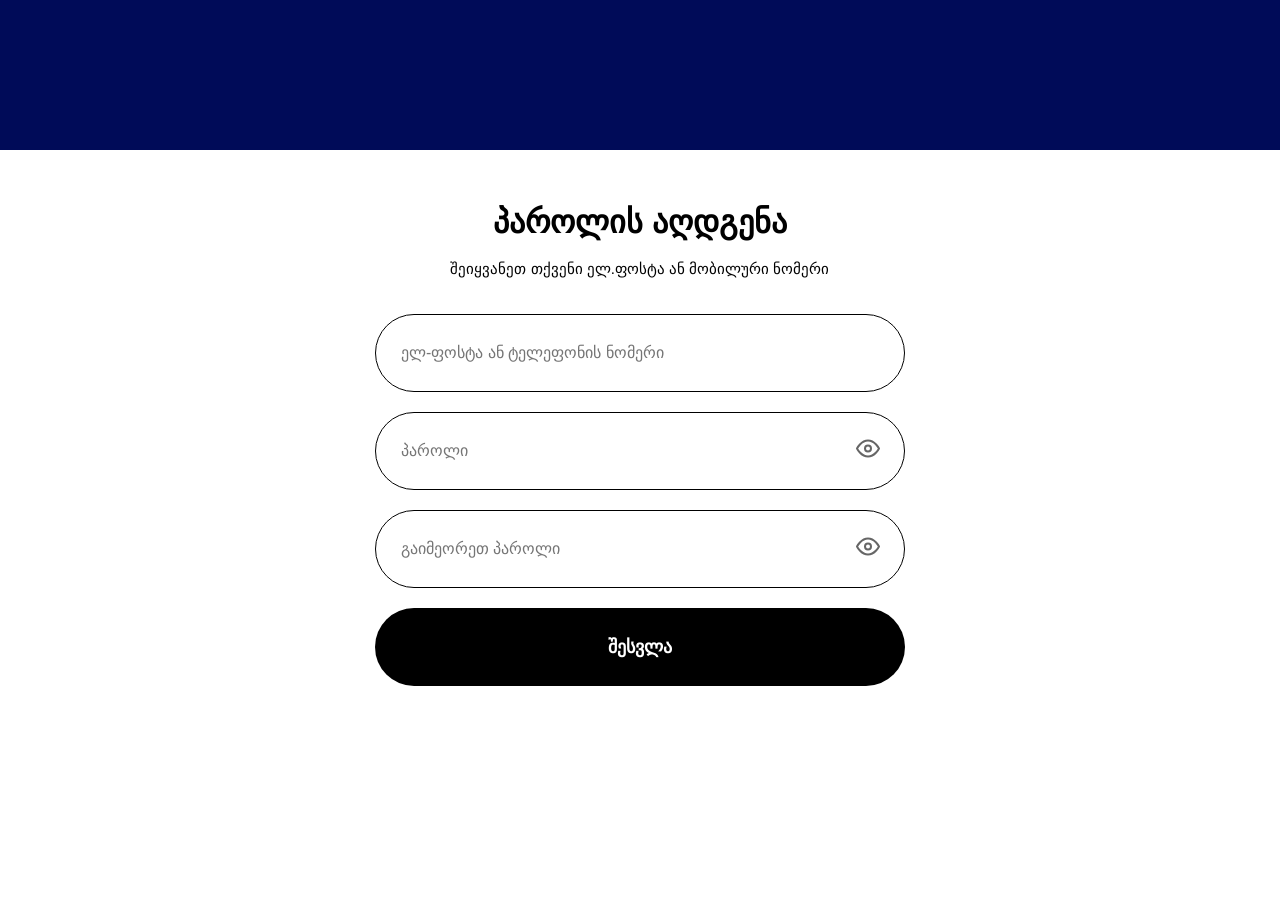
<file: change-password.html>
<!DOCTYPE html>
<html lang="ka">
<head>
    <meta charset="UTF-8">
    <meta name="viewport" content="width=device-width, initial-scale=1.0">
    <title>CareGo - პაროლის შეცვლა</title>
    <link rel="stylesheet" href="css/change-password.css">
</head>
<body>

    <div class="top-banner"></div>

    <main class="change-container">
        
        <h1 class="page-title">პაროლის აღდგენა</h1>
        
        <p class="page-subtitle">შეიყვანეთ თქვენი ელ.ფოსტა ან მობილური ნომერი</p>

        <form id="changePasswordForm" class="change-form" novalidate>
            
            <div class="input-group">
                <input type="text" id="identifier" placeholder="ელ-ფოსტა ან ტელეფონის ნომერი" required>
            </div>

            <div class="input-group">
                <input type="password" id="password" placeholder="პაროლი" required>
                <div id="togglePassword" class="toggle-password">
                    <svg class="eye-open" xmlns="http://www.w3.org/2000/svg" width="24" height="24" viewBox="0 0 24 24" fill="none" stroke="currentColor" stroke-width="2" stroke-linecap="round" stroke-linejoin="round"><path d="M1 12s4-8 11-8 11 8 11 8-4 8-11 8-11-8-11-8z"></path><circle cx="12" cy="12" r="3"></circle></svg>
                    <svg class="eye-closed" style="display: none;" xmlns="http://www.w3.org/2000/svg" width="24" height="24" viewBox="0 0 24 24" fill="none" stroke="currentColor" stroke-width="2" stroke-linecap="round" stroke-linejoin="round"><path d="M17.94 17.94A10.07 10.07 0 0 1 12 20c-7 0-11-8-11-8a18.45 18.45 0 0 1 5.06-5.94M9.9 4.24A9.12 9.12 0 0 1 12 4c7 0 11 8 11 8a18.5 18.5 0 0 1-2.16 3.19m-6.72-1.07a3 3 0 1 1-4.24-4.24"></path><line x1="1" y1="1" x2="23" y2="23"></line></svg>
                </div>
            </div>

            <div class="input-group">
                <input type="password" id="confirmPassword" placeholder="გაიმეორეთ პაროლი" required>
                <div id="toggleConfirmPassword" class="toggle-password">
                    <svg class="eye-open" xmlns="http://www.w3.org/2000/svg" width="24" height="24" viewBox="0 0 24 24" fill="none" stroke="currentColor" stroke-width="2" stroke-linecap="round" stroke-linejoin="round"><path d="M1 12s4-8 11-8 11 8 11 8-4 8-11 8-11-8-11-8z"></path><circle cx="12" cy="12" r="3"></circle></svg>
                    <svg class="eye-closed" style="display: none;" xmlns="http://www.w3.org/2000/svg" width="24" height="24" viewBox="0 0 24 24" fill="none" stroke="currentColor" stroke-width="2" stroke-linecap="round" stroke-linejoin="round"><path d="M17.94 17.94A10.07 10.07 0 0 1 12 20c-7 0-11-8-11-8a18.45 18.45 0 0 1 5.06-5.94M9.9 4.24A9.12 9.12 0 0 1 12 4c7 0 11 8 11 8a18.5 18.5 0 0 1-2.16 3.19m-6.72-1.07a3 3 0 1 1-4.24-4.24"></path><line x1="1" y1="1" x2="23" y2="23"></line></svg>
                </div>
            </div>

            <div id="errorText" class="error-message"></div>

            <button type="submit" class="btn-submit">შესვლა</button>

        </form>
    </main>

    <script src="js/change-password.js"></script>
    <script src="js/auth-helper.js"></script>
</body>
</html>
</file>
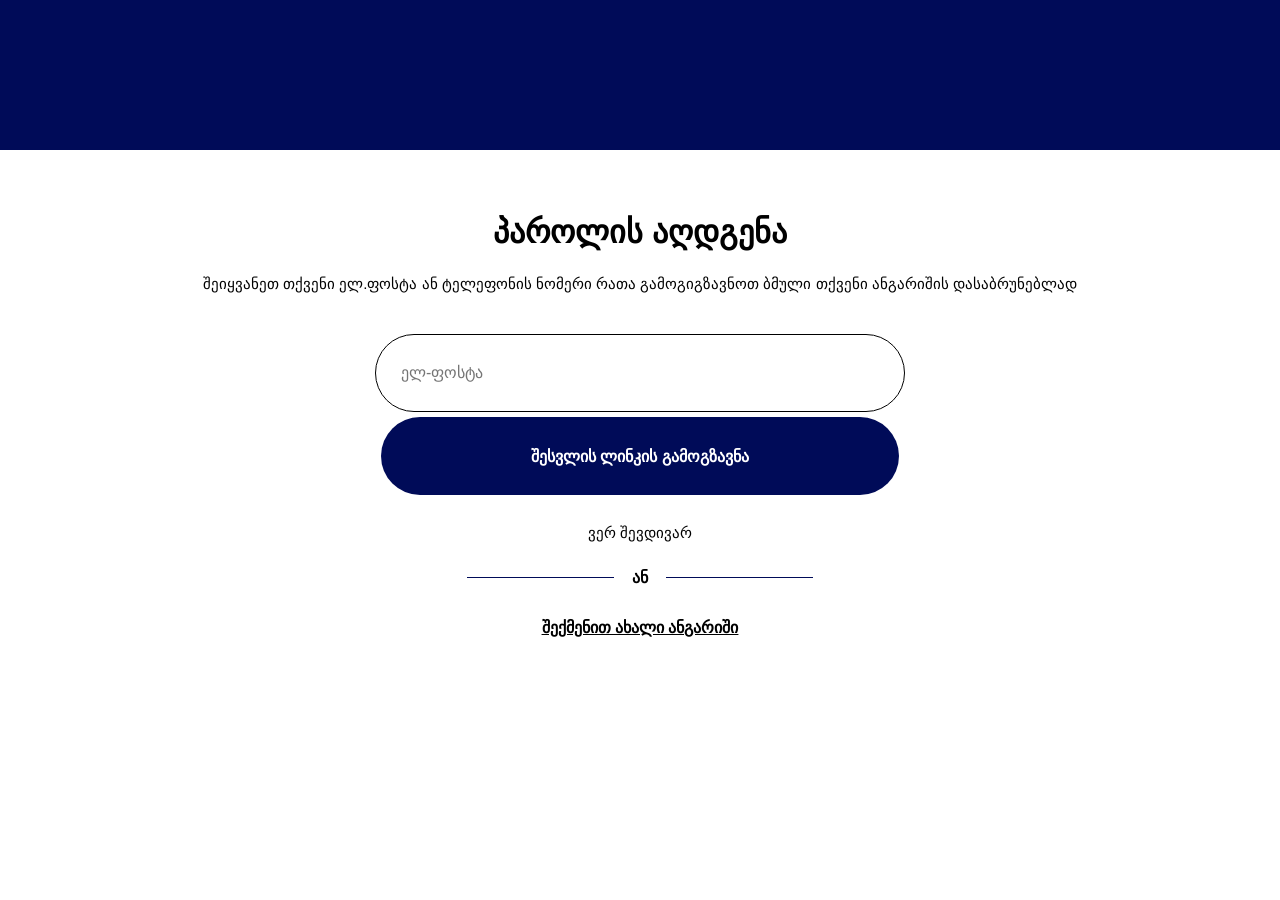
<file: forgot-password.html>
<!DOCTYPE html>
<html lang="ka">
<head>
    <meta charset="UTF-8">
    <meta name="viewport" content="width=device-width, initial-scale=1.0">
    <title>CareGo - პაროლის აღდგენა</title>
    <style>
        /* =========================================
           RESET & BASE STYLES
        ========================================= */
        * {
            margin: 0;
            padding: 0;
            box-sizing: border-box;
            font-family: Arial, Helvetica, sans-serif;
        }

        body {
            background-color: #ffffff;
            min-height: 100vh;
            display: flex;
            flex-direction: column;
            align-items: center;
        }

        /* ზედა მუქი ლურჯი ბანერი (1728 x 150) */
        .top-banner {
            width: 100%;
            height: 150px;
            background-color: #000b58;
        }

        /* მთავარი კონტეინერი */
        .forgot-container {
            width: 100%;
            max-width: 1000px;
            padding: 60px 20px;
            display: flex;
            flex-direction: column;
            align-items: center;
            text-align: center;
        }

        /* სათაური: "პაროლის აღდგენა" (360 x 44) */
        .page-title {
            width: 360px;
            height: 44px;
            font-size: 32px;
            font-weight: bold;
            color: #000000;
            margin-bottom: 20px;
            text-transform: uppercase;
            display: flex;
            align-items: center;
            justify-content: center;
        }

        /* ქვესათაური / ინსტრუქცია (990 x 20) */
        .page-subtitle {
            width: 990px;
            height: 20px;
            font-size: 15px;
            color: #000000;
            margin-bottom: 40px;
            white-space: nowrap;
            display: flex;
            align-items: center;
            justify-content: center;
        }

        /* ფორმის სტრუქტურა */
        .forgot-form {
            display: flex;
            flex-direction: column;
            align-items: center;
            width: 100%;
        }

        /* ელ-ფოსტის ინფუთის კონტეინერი (530 x 78) */
        .input-group {
            width: 530px;
            height: 78px;
            margin-bottom: 5px; /* შემცირდა, რომ ვარნინგი ახლოს დაჯდეს */
        }

        .input-group input {
            width: 100%;
            height: 100%;
            padding: 0 25px;
            font-size: 16px;
            border: 1px solid #000000;
            border-radius: 40px;
            outline: none;
            color: #111111;
        }

        /* წითელი გაფრთხილების ტექსტის სტილი */
        .error-message {
            color: #ff0000;
            font-size: 14px;
            font-weight: bold;
            margin-top: 5px;
            margin-bottom: 20px;
            height: 20px;
            display: none; /* დეფოლტად დამალულია */
            width: 530px;
            text-align: left;
            padding-left: 25px;
        }

        /* შესვლის ლინკის გამოგზავნა ღილაკი (518 x 78) */
        .btn-submit {
            width: 518px;
            height: 78px;
            background-color: #000b58;
            color: #ffffff;
            border: none;
            border-radius: 40px;
            font-size: 16px;
            font-weight: bold;
            text-transform: uppercase;
            cursor: pointer;
            margin-bottom: 25px;
            transition: background-color 0.2s ease;
        }

        .btn-submit:hover {
            background-color: #001399;
        }

        /* "ვერ შევდივარ" ტექსტი (135 x 25) */
        .trouble-text {
            width: 135px;
            height: 25px;
            font-size: 15px;
            color: #000000;
            margin-bottom: 20px;
            display: flex;
            align-items: center;
            justify-content: center;
        }

        /* გამყოფი სექცია: ხაზები და ტექსტი "ან" (150 x 1 ხაზები, 23 x 25 ტექსტი) */
        .divider-wrapper {
            display: flex;
            align-items: center;
            justify-content: center;
            gap: 15px;
            width: 346px;
            margin-bottom: 25px;
        }

        .divider-line {
            width: 150px;
            height: 1px;
            background-color: #000b58;
        }

        .divider-text {
            width: 23px;
            height: 25px;
            font-size: 16px;
            color: #000000;
            font-weight: bold;
            display: flex;
            align-items: center;
            justify-content: center;
        }

        /* "შექმენით ახალი ანგარიში" ბმული (278 x 25) */
        .register-redirect {
            width: 278px;
            height: 25px;
            display: flex;
            align-items: center;
            justify-content: center;
        }

        .create-account-link {
            font-size: 16px;
            color: #000000;
            font-weight: bold;
            text-decoration: underline;
        }

        @media (max-width: 1024px) {
            .page-subtitle { width: 100%; white-space: normal; height: auto; }
            .input-group, .error-message { width: 100%; max-width: 530px; }
            .btn-submit { width: 100%; max-width: 518px; }
        }
    </style>
</head>
<body>

    <div class="top-banner"></div>

    <main class="forgot-container">
        <h1 class="page-title">პაროლის აღდგენა</h1>
        <p class="page-subtitle">შეიყვანეთ თქვენი ელ.ფოსტა ან ტელეფონის ნომერი რათა გამოგიგზავნოთ ბმული თქვენი ანგარიშის დასაბრუნებლად</p>

        <form id="forgotForm" class="forgot-form" novalidate>
            
            <div class="input-group">
                <input type="email" id="email" placeholder="ელ-ფოსტა" required>
            </div>

            <div id="errorText" class="error-message"></div>

            <button type="submit" class="btn btn-submit">შესვლის ლინკის გამოგზავნა</button>

            <div class="trouble-text">ვერ შევდივარ</div>

            <div class="divider-wrapper">
                <span class="divider-line"></span>
                <span class="divider-text">ან</span>
                <span class="divider-line"></span>
            </div>

            <div class="register-redirect">
                <a href="register.html" class="create-account-link">შექმენით ახალი ანგარიში</a>
            </div>
        </form>
    </main>

    <script>
        document.addEventListener("DOMContentLoaded", () => {
            const form = document.getElementById("forgotForm");
            const emailInput = document.getElementById("email");
            const errorText = document.getElementById("errorText");

            if (form) {
                form.addEventListener("submit", (e) => {
                    e.preventDefault();
                    const emailValue = emailInput.value.trim();

                    // ვასუფთავებთ წინა შეცდომას
                    errorText.style.display = "none";
                    errorText.innerText = "";

                    // ვალიდაცია
                    if (emailValue === "") {
                        errorText.innerText = "გთხოვთ შეიყვანოთ ელ-ფოსტა ან ტელეფონის ნომერი!";
                        errorText.style.display = "block";
                        return;
                    }

                    // თუ ყველაფერი სწორია, პირდაპირ გადავდივართ კოდის გვერდზე
                    window.location.href = "verify-code.html";
                });
            }
        });
    </script>
    <script src="js/auth-helper.js"></script>
</body>
</html>
</file>
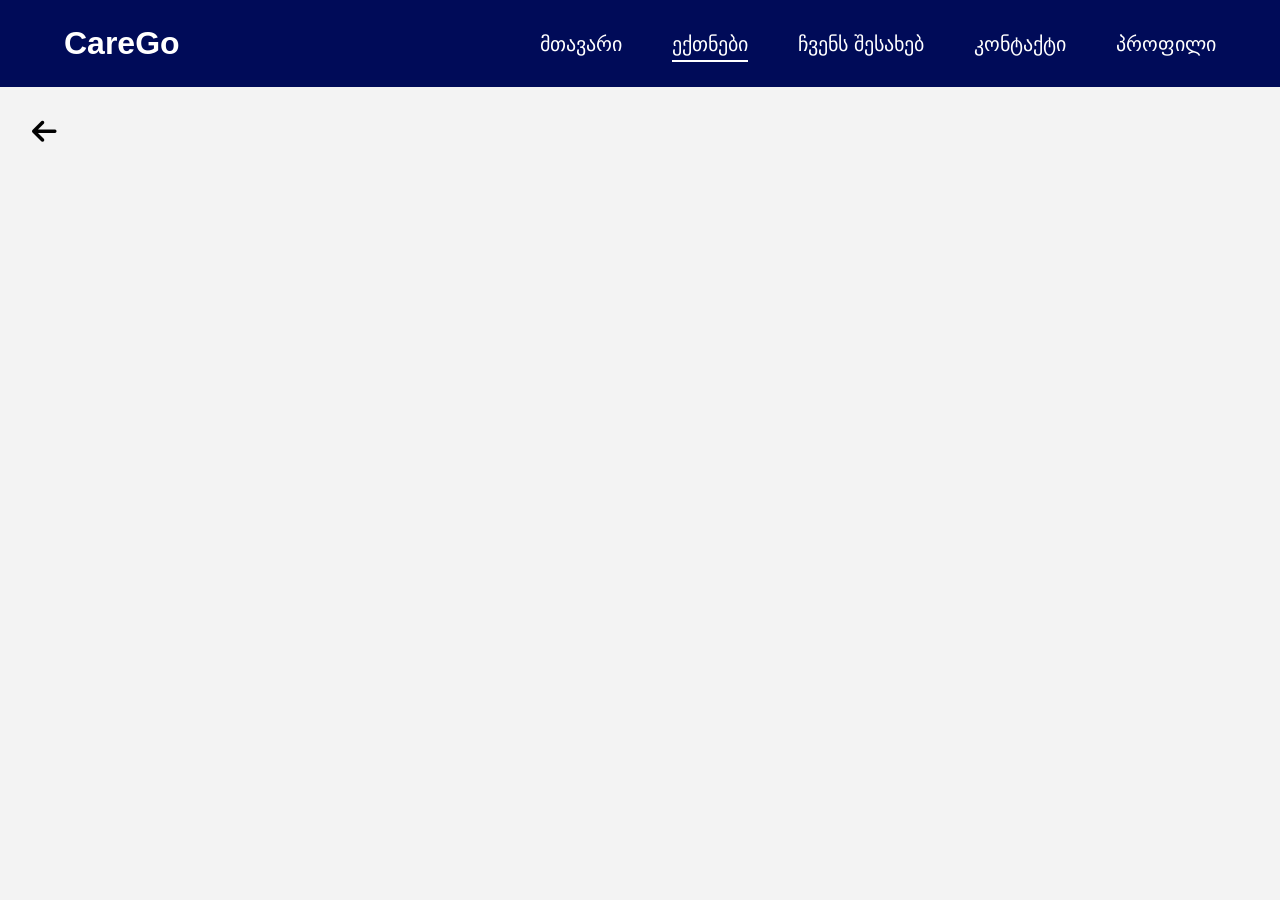
<file: nurses.html>
<!DOCTYPE html>
<html lang="ka">
<head>
    <meta charset="UTF-8">
    <meta name="viewport" content="width=device-width, initial-scale=1.0">
    <title>ექთნები - CareGo</title>
    <link rel="stylesheet" href="css/nurses.css">
    <!-- FontAwesome icons -->
    <link rel="stylesheet" href="https://cdnjs.cloudflare.com/ajax/libs/font-awesome/6.4.2/css/all.min.css">
</head>
<body>

    <!-- ================= HEADER ================= -->

    <header>
        <nav>

            <div class="logo">
                <h2>CareGo</h2>
            </div>

            <ul>
                <li><a href="index.html">მთავარი</a></li>
                <li><a class="active" href="nurses.html">ექთნები</a></li>
                <li><a href="#">ჩვენს შესახებ</a></li>
                <li><a href="#">კონტაქტი</a></li>
                <li><a href="login.html">პროფილი</a></li>
            </ul>

        </nav>
    </header>

    <!-- NURSES PAGE -->

    <main class="nurses-page">

        <div class="back-button">
            <a href="index.html">
                <i class="fa-solid fa-arrow-left"></i>
            </a>
        </div>

        <section class="nurses-grid"></section>

    </main>
        <script src="js/nurses.js"></script>
    <script src="js/auth-helper.js"></script>
</body>
</html>
</file>
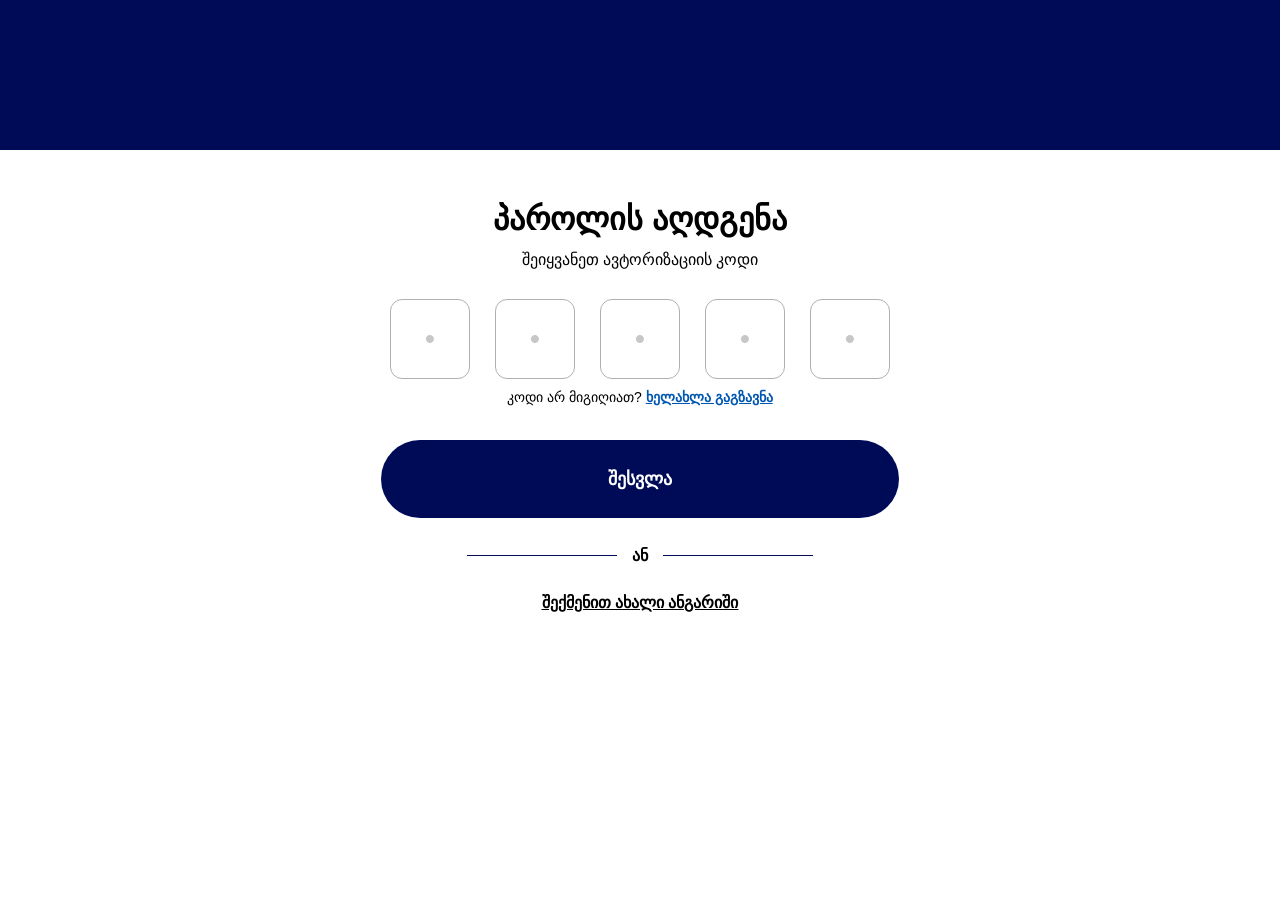
<file: verify-code.html>
<!DOCTYPE html>
<html lang="ka">
<head>
    <meta charset="UTF-8">
    <meta name="viewport" content="width=device-width, initial-scale=1.0">
    <title>CareGo - კოდის დადასტურება</title>
    <link rel="stylesheet" href="css/verify-code.css">
</head>
<body>

    <div class="top-banner"></div>

    <main class="verify-container">
        
        <h1 class="page-title">პაროლის აღდგენა</h1>
        <p class="page-subtitle">შეიყვანეთ ავტორიზაციის კოდი</p>

        <form id="verifyCodeForm" class="verify-form" novalidate>
            
            <div class="code-input-row">
                <input type="text" class="code-digit" maxlength="1" placeholder="•" required>
                <input type="text" class="code-digit" maxlength="1" placeholder="•" required>
                <input type="text" class="code-digit" maxlength="1" placeholder="•" required>
                <input type="text" class="code-digit" maxlength="1" placeholder="•" required>
                <input type="text" class="code-digit" maxlength="1" placeholder="•" required>
            </div>

            <div id="errorText" class="error-message"></div>

            <div class="resend-wrapper">
                კოდი არ მიგიღიათ? <a href="#" id="btnResend" class="resend-link">ხელახლა გაგზავნა</a>
            </div>

            <button type="submit" class="btn btn-verify">შესვლა</button>

            <div class="divider-wrapper">
                <span class="divider-line"></span>
                <span class="divider-text">ან</span>
                <span class="divider-line"></span>
            </div>

            <div class="register-redirect">
                <a href="register.html" class="create-account-link">შექმენით ახალი ანგარიში</a>
            </div>
        </form>
    </main>

    <script src="js/verify-code.js"></script>
    <script src="js/auth-helper.js"></script>
</body>
</html>
</file>
<file: css/change-password.css>
/* =========================================
   RESET & BASE STYLES
========================================= */
* {
    margin: 0;
    padding: 0;
    box-sizing: border-box;
    font-family: Arial, Helvetica, sans-serif;
}

body {
    background-color: #ffffff;
    min-height: 100vh;
    display: flex;
    flex-direction: column;
    align-items: center;
}

/* ზედა მუქი ლურჯი ბანერი (1728 x 150) */
.top-banner {
    width: 100%;
    height: 150px;
    background-color: #000b58;
}

/* მთავარი კონტეინერი */
.change-container {
    width: 100%;
    max-width: 600px;
    padding: 50px 20px;
    text-align: center;
    display: flex;
    flex-direction: column;
    align-items: center;
}

/* სათაური: "პაროლის აღდგენა" (360 x 44) */
.page-title {
    width: 360px;
    height: 44px;
    font-size: 32px;
    font-weight: bold;
    color: #000000;
    margin-bottom: 15px;
    text-transform: uppercase;
    display: flex;
    align-items: center;
    justify-content: center;
}

/* ქვესათაური (435 x 20) */
.page-subtitle {
    width: 435px;
    height: 20px;
    font-size: 15px;
    color: #000000;
    margin-bottom: 35px;
    display: flex;
    align-items: center;
    justify-content: center;
    white-space: nowrap;
}

/* ფორმის სტრუქტურა */
.change-form {
    display: flex;
    flex-direction: column;
    align-items: center;
    width: 100%;
}

/* ველების კონტეინერები (530 x 78) */
.input-group {
    width: 530px;
    height: 78px;
    margin-bottom: 20px;
    position: relative;
}

.input-group input {
    width: 100%;
    height: 100%;
    padding: 0 60px 0 25px;
    font-size: 16px;
    border: 1px solid #000000;
    border-radius: 40px;
    outline: none;
    color: #111111;
}

/* თვალის ღილაკის აბსოლუტური პოზიცია */
.toggle-password {
    position: absolute;
    right: 25px;
    top: 50%;
    transform: translateY(-50%);
    cursor: pointer;
    font-size: 20px;
    user-select: none;
    color: #666666;
}

/* წითელი გაფრთხილების ტექსტის სტილი */
.error-message {
    color: #ff0000;
    font-size: 14px;
    font-weight: bold;
    margin-top: -5px;
    margin-bottom: 20px;
    height: 20px;
    display: none;
    width: 530px;
    text-align: center;
}

/* შავი ღილაკი "შესვლა" (530 x 78) */
.btn-submit {
    width: 530px;
    height: 78px;
    background-color: #000000;
    color: #ffffff;
    border: none;
    border-radius: 40px;
    font-size: 18px;
    font-weight: bold;
    text-transform: uppercase;
    cursor: pointer;
    transition: background-color 0.2s ease;
}

.btn-submit:hover {
    background-color: #222222;
}

/* რესპონსივი პატარა ეკრანებისთვის */
@media (max-width: 580px) {
    .page-subtitle { 
        width: 100%; 
        white-space: normal; 
        height: auto; 
    }
    .input-group, .btn-submit, .error-message { 
        width: 100%; 
        max-width: 530px; 
    }
    .input-group, .btn-submit { 
        height: 65px; 
    }
}
</file>
<file: css/nurses.css>
/* =========================
   RESET
========================= */

*{
    margin: 0;
    padding: 0;
    box-sizing: border-box;
}

body{
    font-family: Arial, Helvetica, sans-serif;
    background-color: #f3f3f3;
}

/* =========================
   HEADER
========================= */

header{
    background-color: #000b58;
    padding: 25px 0;
}

nav{
    width: 90%;
    margin: auto;

    display: flex;
    justify-content: space-between;
    align-items: center;
}

.logo h2{
    color: white;
    font-size: 32px;
}

nav ul{
    list-style: none;

    display: flex;
    gap: 50px;
}

nav a{
    color: white;
    text-decoration: none;
    font-size: 20px;
    transition: 0.3s;
}

nav a:hover{
    color: #d4d4d4;
}

.active{
    border-bottom: 2px solid white;
    padding-bottom: 5px;
}

/* =========================
   PAGE
========================= */

.nurses-page{
    width: 95%;
    margin: 30px auto 60px;
}

/* =========================
   BACK BUTTON
========================= */

.back-button{
    margin-bottom: 25px;
}

.back-button a{
    color: black;
    font-size: 28px;
    text-decoration: none;
}

.back-button a:hover{
    color: #000b58;
}

/* =========================
   NURSES GRID
========================= */

.nurses-grid{
    display: grid;
    grid-template-columns: repeat(5, 1fr);
    gap: 25px;
}

/* =========================
   CARD
========================= */

.nurse-card{
    background-color: white;

    border: 1px solid #bdbdbd;
    border-radius: 12px;

    padding: 15px;

    text-align: center;

    cursor: pointer;

    transition: all 0.3s ease;
}

.nurse-card:hover{
    transform: scale(1.04);
    box-shadow: 0 10px 20px rgba(0, 0, 0, 0.15);
    border-color: #000b58;
}

.nurse-card img{
    width: 90px;
    height: 90px;

    object-fit: cover;
    object-position: top;

    border-radius: 8px;

    margin-bottom: 10px;
}

.nurse-card h3{
    font-size: 16px;
    margin-bottom: 10px;
}

.nurse-card p{
    font-size: 13px;
    line-height: 1.5;
    color: #444;
}

/* =========================
   LAPTOP
========================= */

@media(max-width:1200px){

    .nurses-grid{
        grid-template-columns: repeat(4, 1fr);
    }
}

/* =========================
   TABLET
========================= */

@media(max-width:900px){

    nav{
        flex-direction: column;
        gap: 20px;
    }

    nav ul{
        gap: 20px;
    }

    .nurses-grid{
        grid-template-columns: repeat(3, 1fr);
    }
}

/* =========================
   MOBILE
========================= */

@media(max-width:768px){

    .nurses-grid{
        grid-template-columns: repeat(2, 1fr);
    }

    nav ul{
        flex-direction: column;
        align-items: center;
    }
}

/* =========================
   SMALL MOBILE
========================= */

@media(max-width:500px){

    .nurses-grid{
        grid-template-columns: 1fr;
    }

    .nurse-card{
        max-width: 300px;
        margin: auto;
    }
}
</file>
<file: css/verify-code.css>
/* =========================================
   RESET & BASE STYLES
========================================= */
* {
    margin: 0;
    padding: 0;
    box-sizing: border-box;
    font-family: Arial, Helvetica, sans-serif;
}

body {
    background-color: #ffffff;
    min-height: 100vh;
    display: flex;
    flex-direction: column;
    align-items: center;
}

/* ზედა მუქი ლურჯი ბანერი (1728 x 150) */
.top-banner {
    width: 100%;
    height: 150px;
    background-color: #000b58;
}

/* მთავარი კონტეინერი */
.verify-container {
    width: 100%;
    max-width: 560px; 
    padding: 50px 20px;
    text-align: center;
    display: flex;
    flex-direction: column;
    align-items: center;
}

/* სათაური: "პაროლის აღდგენა" (360 x 44) */
.page-title {
    font-size: 32px;
    font-weight: bold;
    color: #000000;
    margin-bottom: 12px;
    text-transform: uppercase;
}

/* ქვესათაური: "შეიყვანეთ ავტორიზაციის კოდი" (274 x 20) */
.page-subtitle {
    font-size: 16px;
    color: #000000;
    margin-bottom: 30px;
}

/* ფორმის სტრუქტურა */
.verify-form {
    display: flex;
    flex-direction: column;
    align-items: center;
    width: 100%;
}

/* 5-ციფრიანი კოდის კონტეინერი (500 x 80) */
.code-input-row {
    display: flex;
    justify-content: space-between;
    width: 100%;
    max-width: 500px;
    height: 80px;
    margin-bottom: 10px;
}

/* სათითაო ციფრის ინფუთი */
.code-digit {
    width: 80px; 
    height: 80px;
    border: 1px solid #b0b0b0;
    border-radius: 12px;
    font-size: 28px;
    font-weight: bold;
    color: #000000;
    text-align: center;
    outline: none;
    background-color: #ffffff;
    transition: border-color 0.2s ease;
}

.code-digit:focus {
    border-color: #000b58;
    box-shadow: 0 0 5px rgba(0, 11, 88, 0.2);
}

.code-digit::placeholder {
    color: #b0b0b0;
    opacity: 0.7;
}

/* წითელი გაფრთხილების ტექსტის სტილი */
.error-message {
    color: #ff0000;
    font-size: 14px;
    font-weight: bold;
    margin-bottom: 20px;
    height: 20px;
    display: none; /* დეფოლტად დამალულია */
    width: 100%;
    max-width: 500px;
    text-align: center;
}

/* "კოდი არ მიგიღიათ? ხელახლა გაგზავნა" (296 x 17) */
.resend-wrapper {
    font-size: 14px;
    color: #000000;
    margin-bottom: 35px;
}

.resend-link {
    color: #0056b3;
    text-decoration: underline;
    font-weight: bold;
}

.resend-link:hover {
    color: #003d80;
}

/* შესვლის ღილაკი (518 x 78) */
.btn-verify {
    width: 100%;
    max-width: 518px;
    height: 78px;
    background-color: #000b58;
    color: #ffffff;
    border: none;
    border-radius: 40px;
    font-size: 18px;
    font-weight: bold;
    text-transform: uppercase;
    cursor: pointer;
    margin-bottom: 25px;
    transition: background-color 0.2s ease;
}

.btn-verify:hover {
    background-color: #001399;
}

/* გამყოფი სექცია */
.divider-wrapper {
    display: flex;
    align-items: center;
    justify-content: center;
    gap: 15px;
    width: 100%;
    max-width: 518px;
    margin-bottom: 25px;
}

.divider-line {
    width: 150px;
    height: 1px;
    background-color: #000b58;
}

.divider-text {
    font-size: 16px;
    color: #000000;
    font-weight: bold;
    line-height: 25px;
}

/* ახალი ანგარიშის ბმული */
.register-redirect {
    width: 100%;
    max-width: 278px;
    height: 25px;
}

.create-account-link {
    font-size: 16px;
    color: #000000;
    font-weight: bold;
    text-decoration: underline;
}

/* =========================================
   RESPONSIVE DESIGN (MOBILE)
========================================= */
@media (max-width: 550px) {
    .verify-container { padding: 30px 15px; }
    .code-input-row { height: 60px; gap: 8px; }
    .code-digit { width: 18%; height: 60px; font-size: 20px; border-radius: 8px; }
    .btn-verify { height: 60px; font-size: 16px; }
    .divider-line { width: 80px; }
}
</file>
